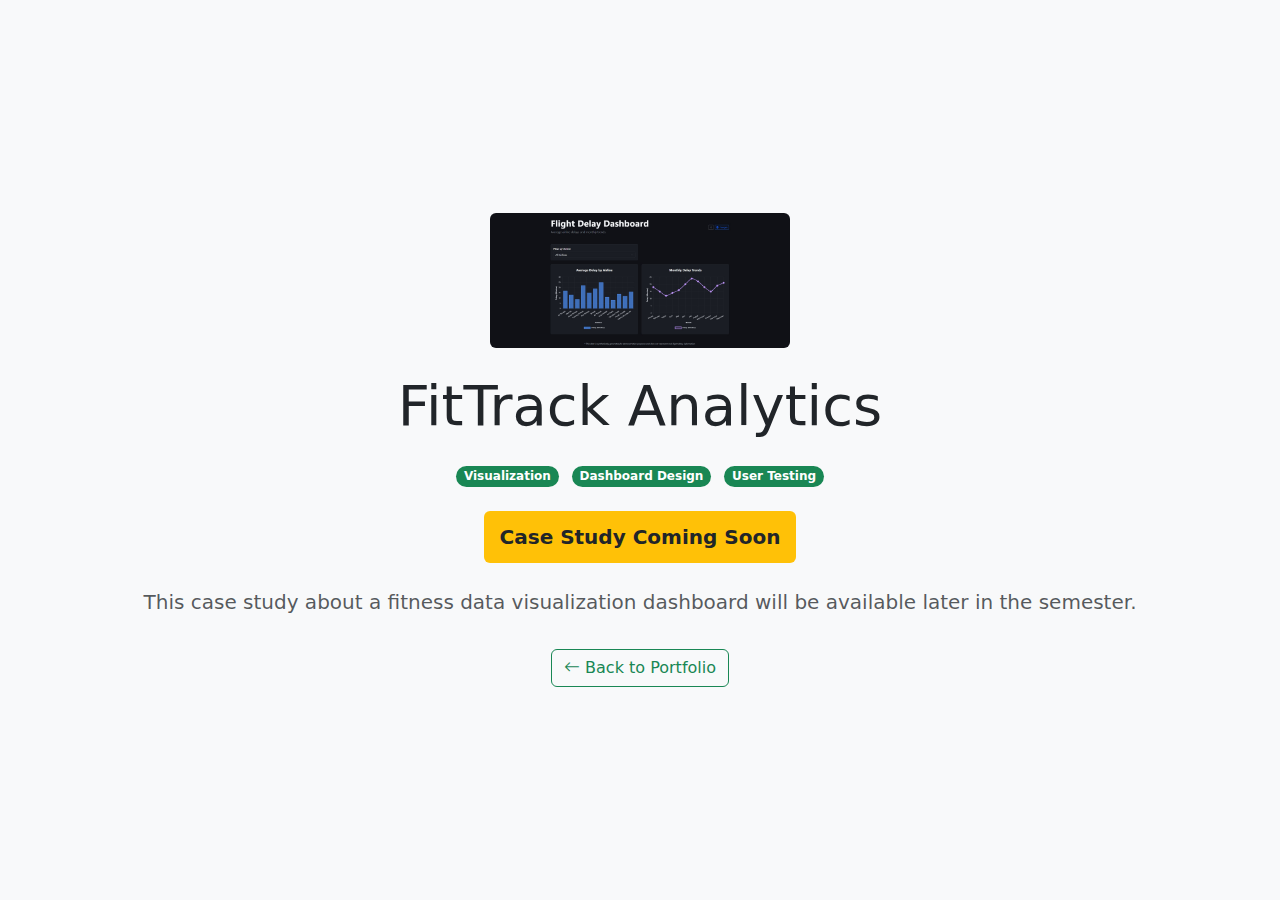
<file: hold/analytics-project.html>
<!DOCTYPE html>
<html lang="en">
<head>
    <meta charset="UTF-8">
    <meta name="viewport" content="width=device-width, initial-scale=1.0">
    <title>FitTrack Analytics - Coming Soon</title>
    <!-- Bootstrap CSS -->
    <link href="https://cdn.jsdelivr.net/npm/bootstrap@5.3.6/dist/css/bootstrap.min.css" rel="stylesheet">
    <!-- Bootstrap Icons -->
    <link rel="stylesheet" href="https://cdn.jsdelivr.net/npm/bootstrap-icons@1.5.0/font/bootstrap-icons.css">
    <style>
        body {
            min-height: 100vh;
            display: flex;
            align-items: center;
            justify-content: center;
            background-color: #f8f9fa;
        }
        .coming-soon {
            text-align: center;
            padding: 2rem;
        }
    </style>
</head>
<body>
    <div class="container">
        <div class="coming-soon">
            <img src="../images/analytics.jpg" alt="Analytics" class="img-fluid rounded mb-4" style="max-width: 300px;">
            <h1 class="display-4 mb-4">FitTrack Analytics</h1>
            <div class="mb-4">
                <span class="badge bg-success rounded-pill me-2">Visualization</span>
                <span class="badge bg-success rounded-pill me-2">Dashboard Design</span>
                <span class="badge bg-success rounded-pill">User Testing</span>
            </div>
            <div class="coming-soon-badge mb-4">
                <span class="badge bg-warning text-dark p-3 fs-5">Case Study Coming Soon</span>
            </div>
            <p class="lead text-muted">This case study about a fitness data visualization dashboard will be available later in the semester.</p>
            <a href="/" class="btn btn-outline-success mt-3">
                <i class="bi bi-arrow-left"></i> Back to Portfolio
            </a>
        </div>
    </div>
</body>
</html>
</file>
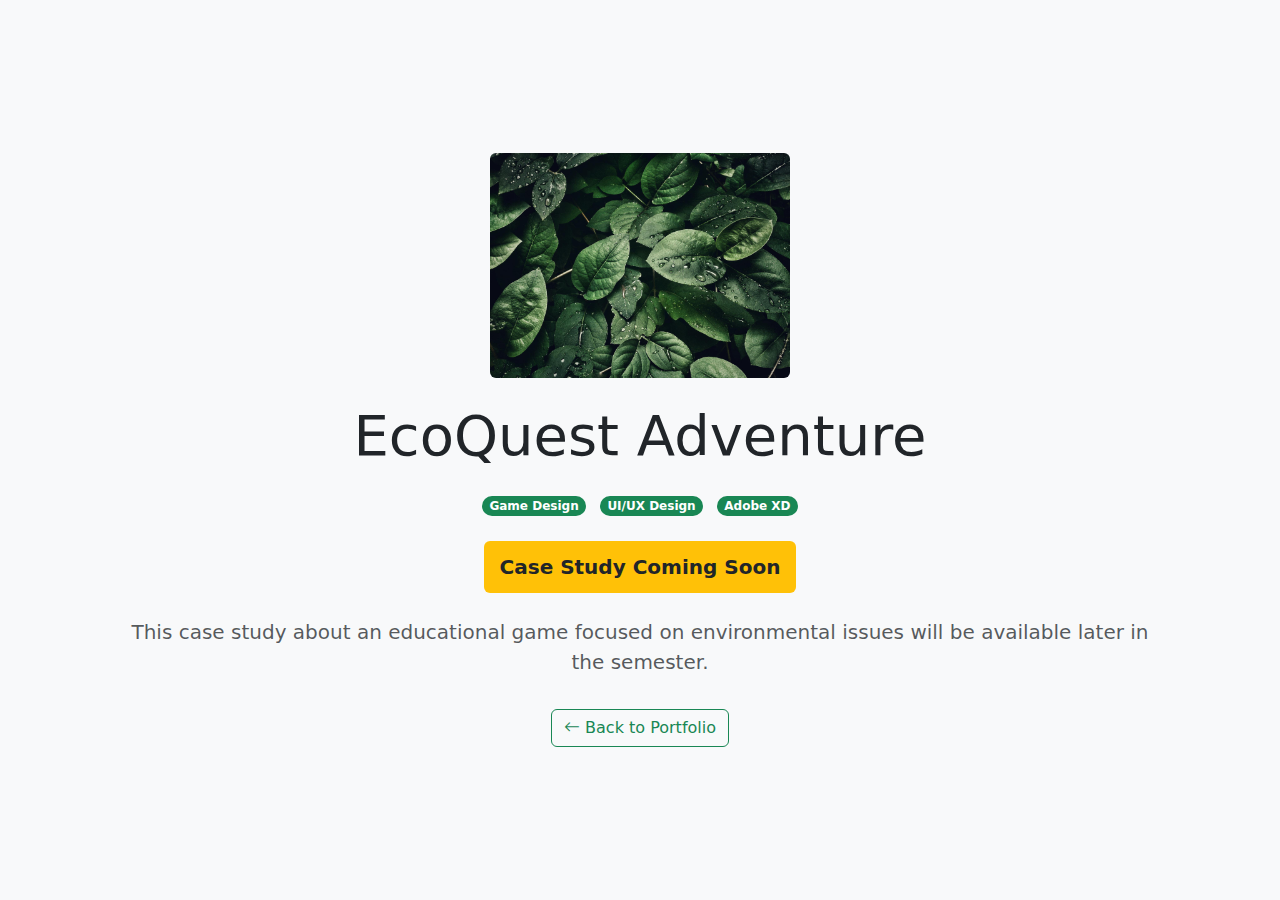
<file: hold/eco-project.html>
<!DOCTYPE html>
<html lang="en">
<head>
    <meta charset="UTF-8">
    <meta name="viewport" content="width=device-width, initial-scale=1.0">
    <title>EcoQuest Adventure - Coming Soon</title>
    <!-- Bootstrap CSS -->
    <link href="https://cdn.jsdelivr.net/npm/bootstrap@5.3.6/dist/css/bootstrap.min.css" rel="stylesheet">
    <!-- Bootstrap Icons -->
    <link rel="stylesheet" href="https://cdn.jsdelivr.net/npm/bootstrap-icons@1.5.0/font/bootstrap-icons.css">
    <style>
        body {
            min-height: 100vh;
            display: flex;
            align-items: center;
            justify-content: center;
            background-color: #f8f9fa;
        }
        .coming-soon {
            text-align: center;
            padding: 2rem;
        }
    </style>
</head>
<body>
    <div class="container">
        <div class="coming-soon">
            <img src="../images/environment.jpg" alt="Environment" class="img-fluid rounded mb-4" style="max-width: 300px;">
            <h1 class="display-4 mb-4">EcoQuest Adventure</h1>
            <div class="mb-4">
                <span class="badge bg-success rounded-pill me-2">Game Design</span>
                <span class="badge bg-success rounded-pill me-2">UI/UX Design</span>
                <span class="badge bg-success rounded-pill">Adobe XD</span>
            </div>
            <div class="coming-soon-badge mb-4">
                <span class="badge bg-warning text-dark p-3 fs-5">Case Study Coming Soon</span>
            </div>
            <p class="lead text-muted">This case study about an educational game focused on environmental issues will be available later in the semester.</p>
            <a href="/" class="btn btn-outline-success mt-3">
                <i class="bi bi-arrow-left"></i> Back to Portfolio
            </a>
        </div>
    </div>
</body>
</html>
</file>
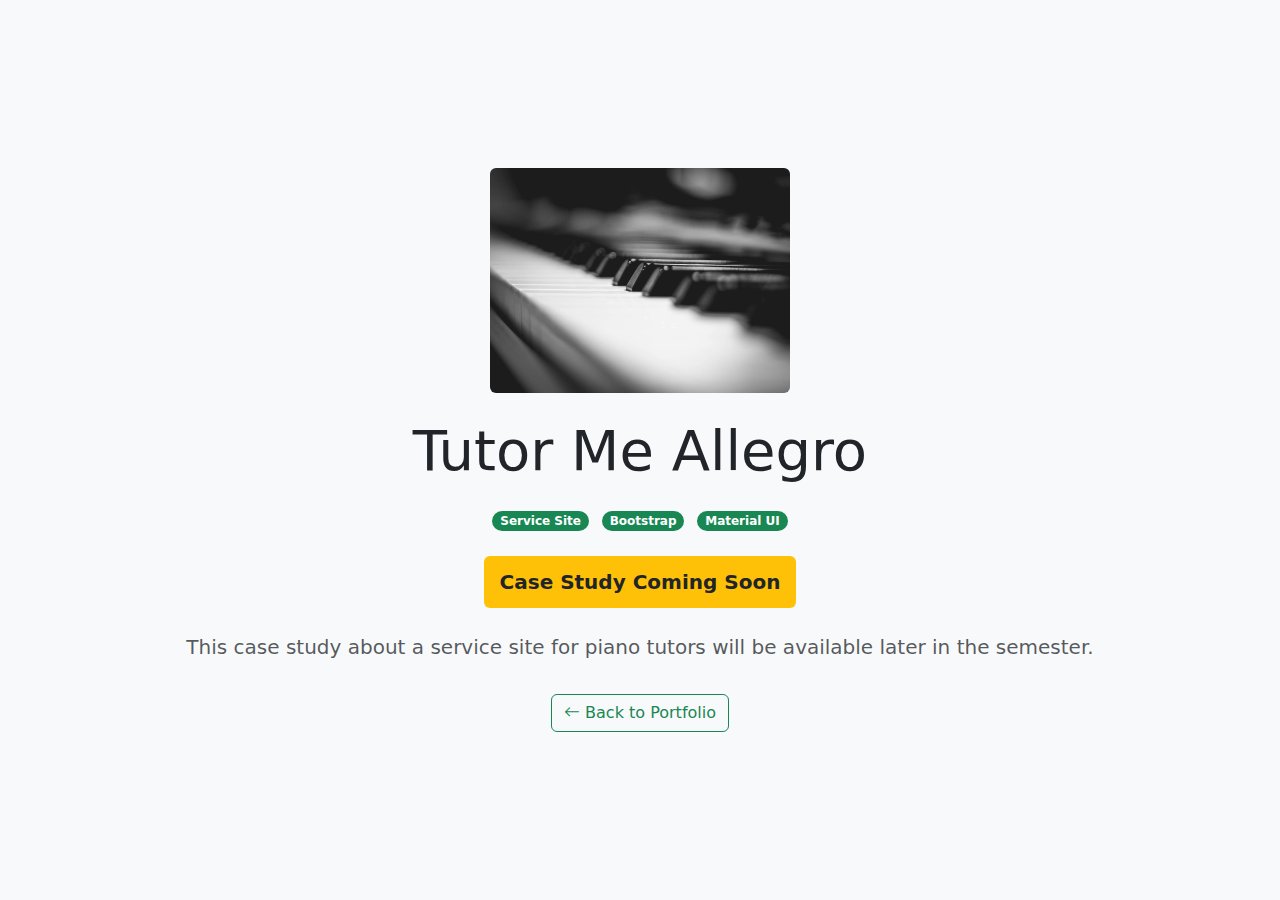
<file: hold/piano-project.html>
<!DOCTYPE html>
<html lang="en">
<head>
    <meta charset="UTF-8">
    <meta name="viewport" content="width=device-width, initial-scale=1.0">
    <title>Tutor Me Allegro - Coming Soon</title>
    <!-- Bootstrap CSS -->
    <link href="https://cdn.jsdelivr.net/npm/bootstrap@5.3.6/dist/css/bootstrap.min.css" rel="stylesheet">
    <!-- Bootstrap Icons -->
    <link rel="stylesheet" href="https://cdn.jsdelivr.net/npm/bootstrap-icons@1.5.0/font/bootstrap-icons.css">
    <style>
        body {
            min-height: 100vh;
            display: flex;
            align-items: center;
            justify-content: center;
            background-color: #f8f9fa;
        }
        .coming-soon {
            text-align: center;
            padding: 2rem;
        }
    </style>
</head>
<body>
    <div class="container">
        <div class="coming-soon">
            <img src="../images/piano.jpg" alt="Piano" class="img-fluid rounded mb-4" style="max-width: 300px;">
            <h1 class="display-4 mb-4">Tutor Me Allegro</h1>
            <div class="mb-4">
                <span class="badge bg-success rounded-pill me-2">Service Site</span>
                <span class="badge bg-success rounded-pill me-2">Bootstrap</span>
                <span class="badge bg-success rounded-pill">Material UI</span>
            </div>
            <div class="coming-soon-badge mb-4">
                <span class="badge bg-warning text-dark p-3 fs-5">Case Study Coming Soon</span>
            </div>
            <p class="lead text-muted">This case study about a service site for piano tutors will be available later in the semester.</p>
            <a href="/" class="btn btn-outline-success mt-3">
                <i class="bi bi-arrow-left"></i> Back to Portfolio
            </a>
        </div>
    </div>
</body>
</html>
</file>
